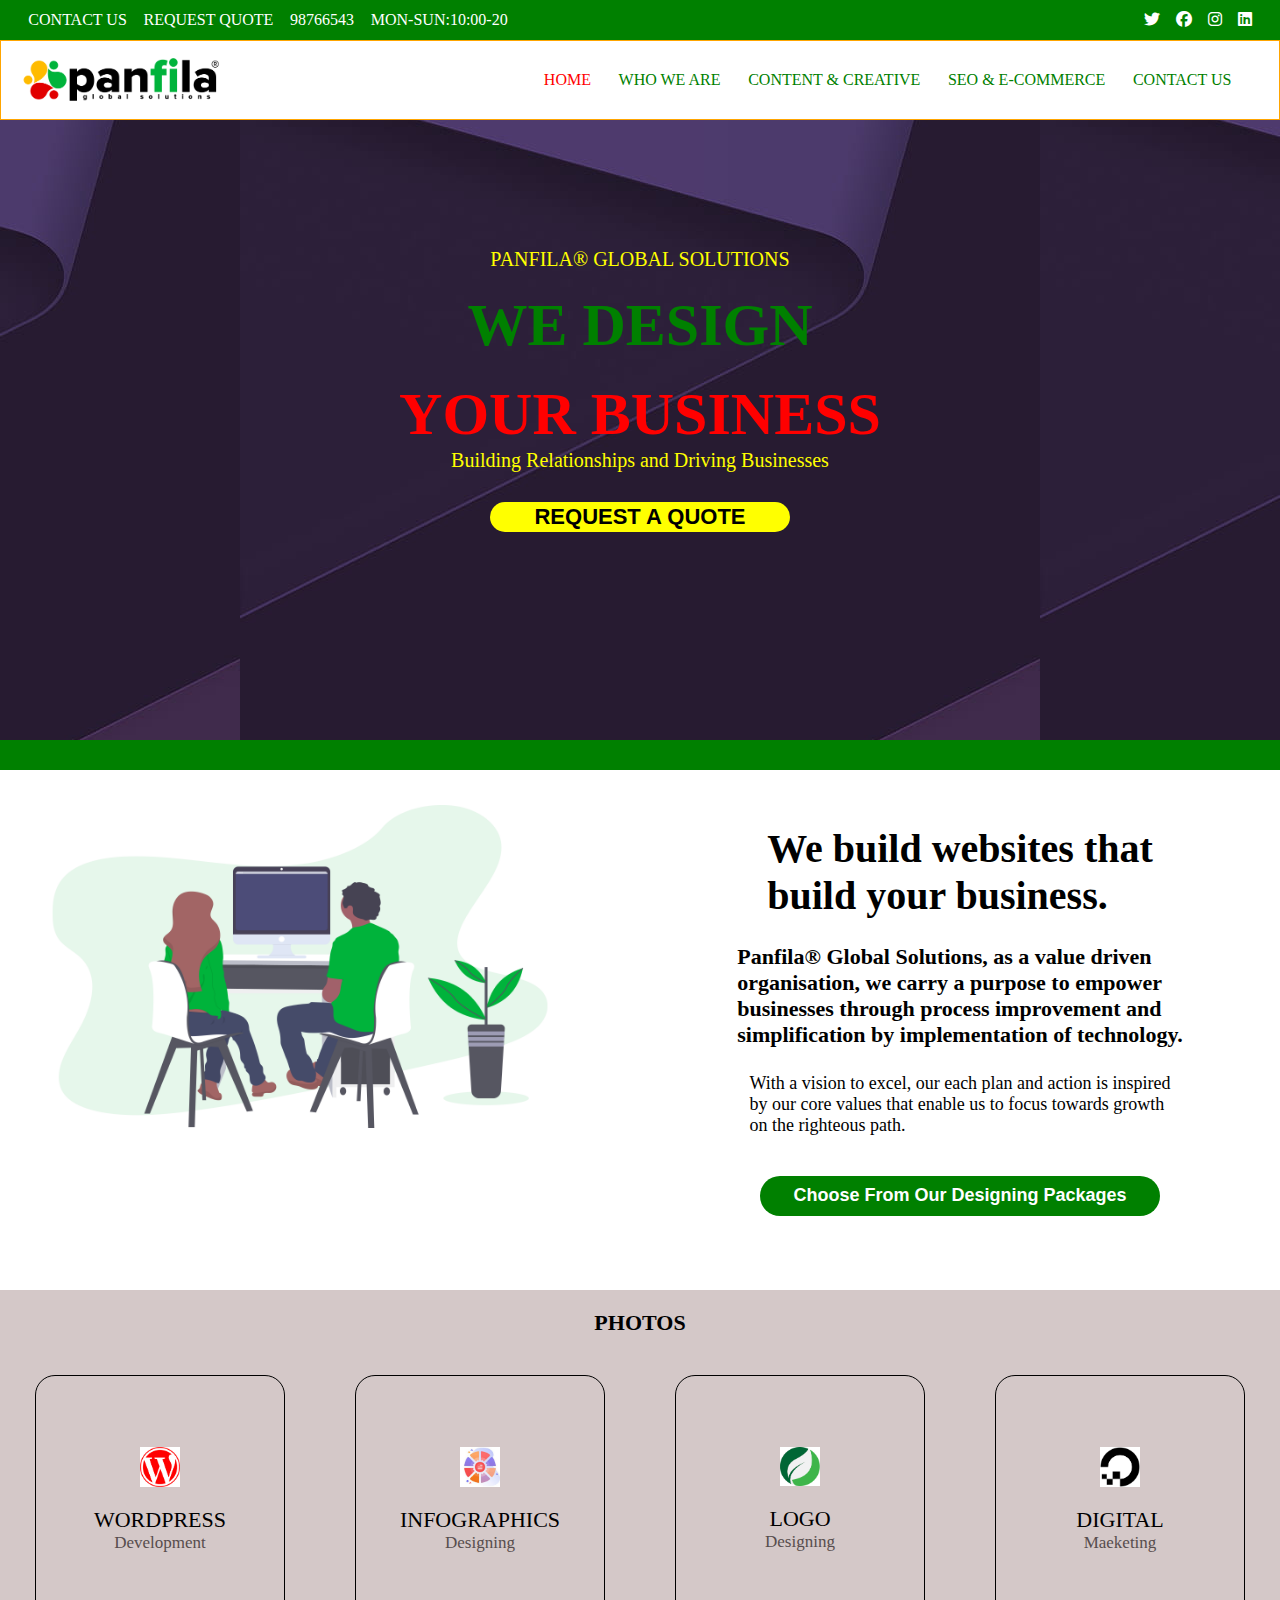
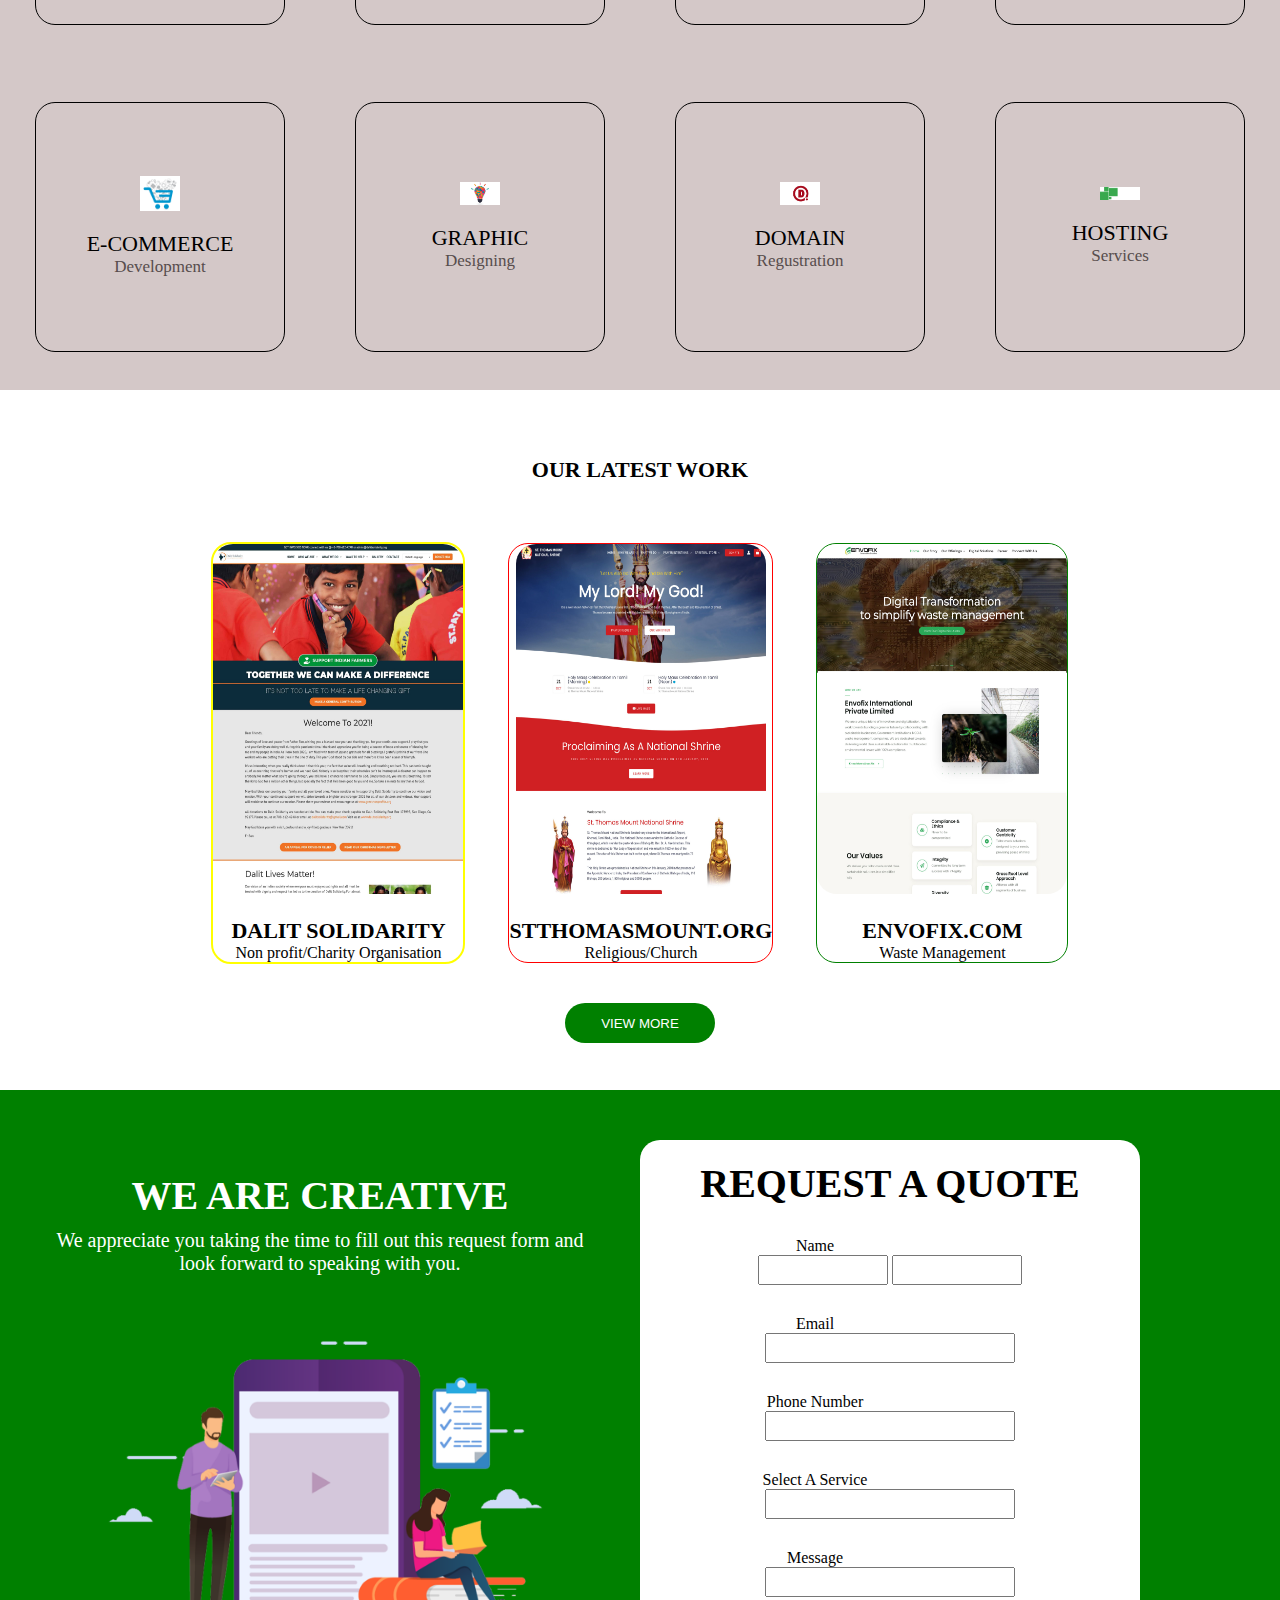
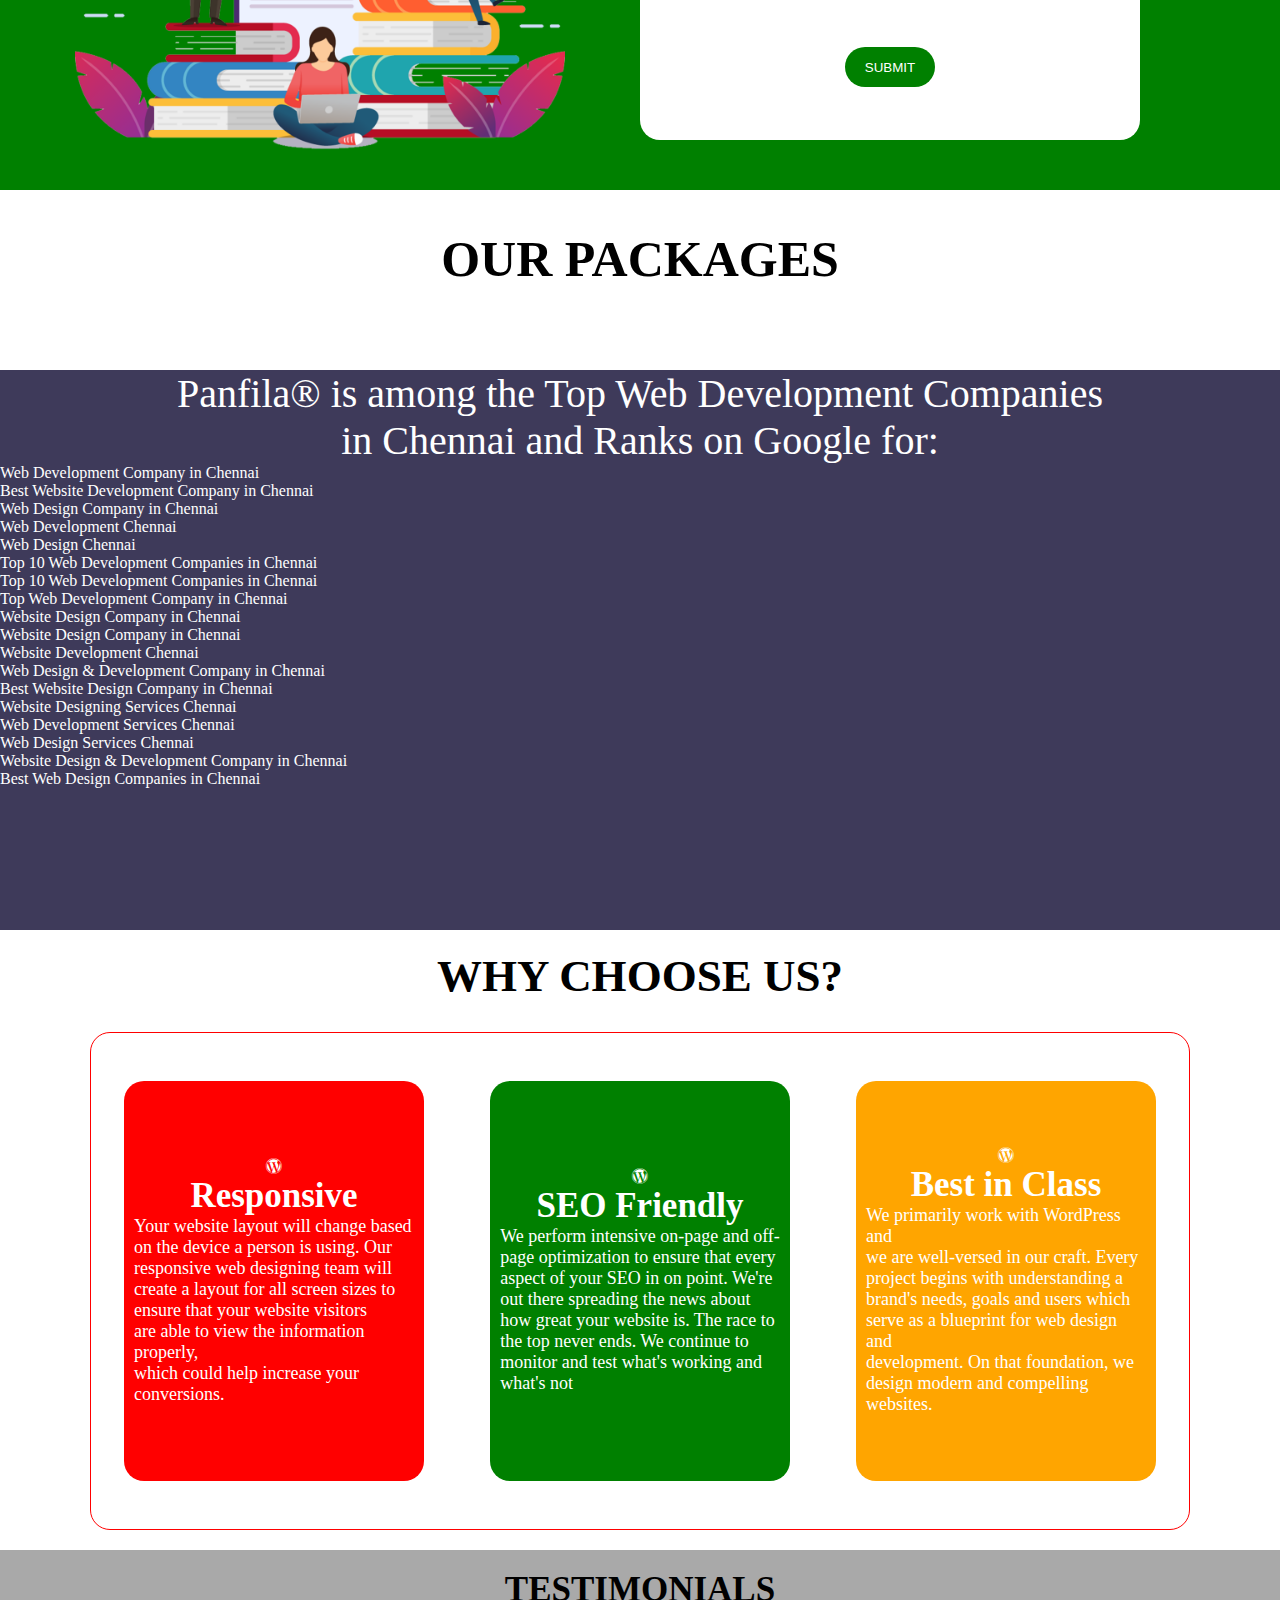
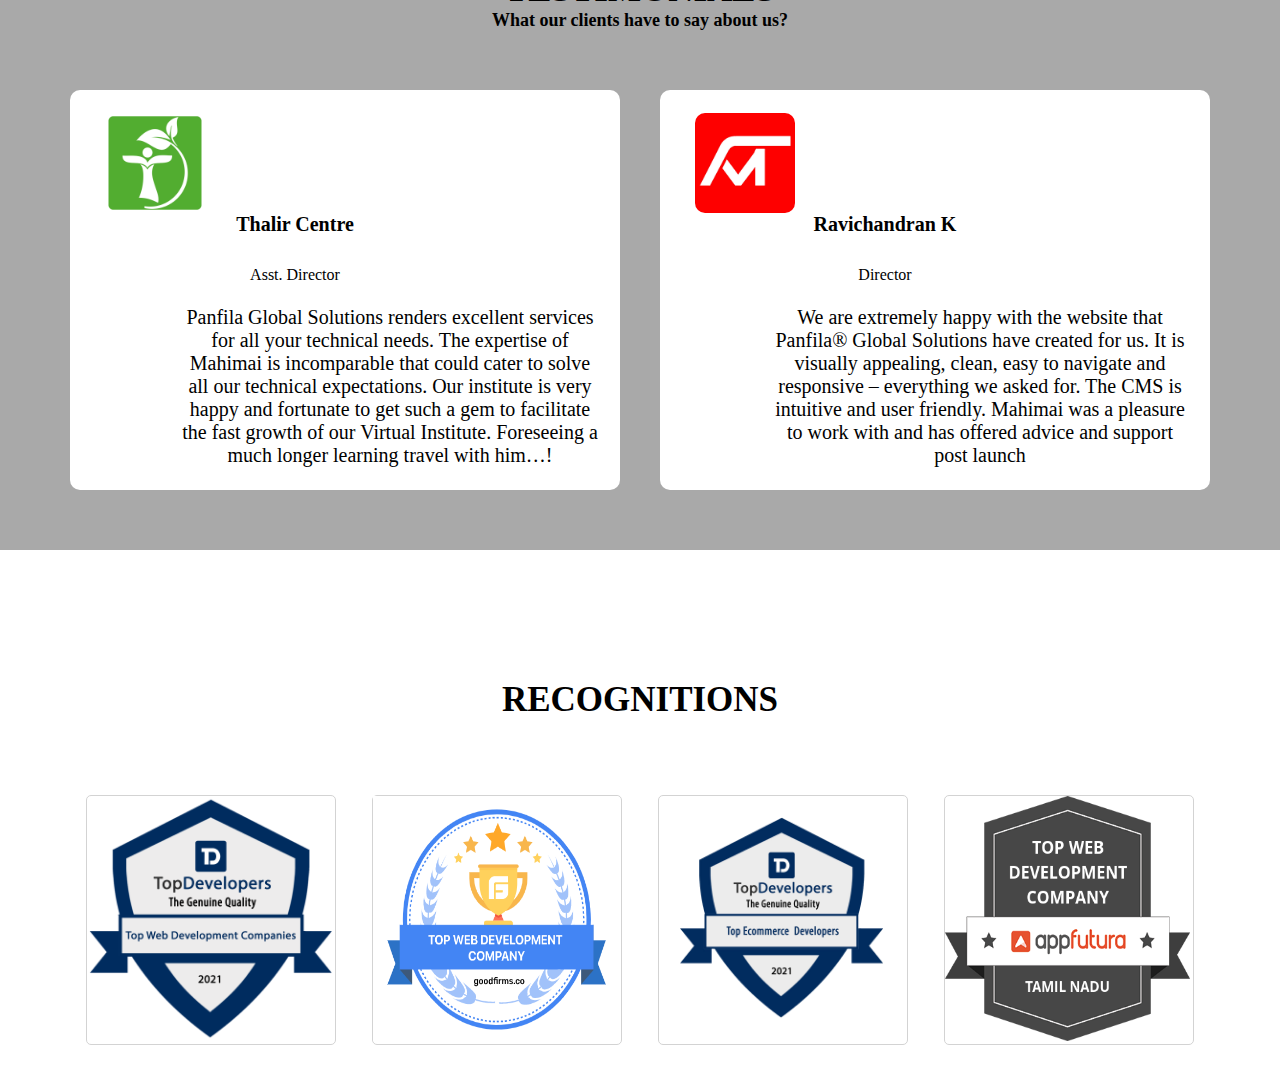
<file: index.html>
<!DOCTYPE html>
<html lang="en">
<head>
    <meta charset="UTF-8">
    <meta http-equiv="X-UA-Compatible" content="IE=edge">
    <meta name="viewport" content="width=device-width, initial-scale=1.0">
    <title>panfila clone</title>
    <link rel="stylesheet" href="style.css">
<link rel="stylesheet" href="https://cdnjs.cloudflare.com/ajax/libs/font-awesome/6.4.0/css/all.min.css">
</head>

<body>
    <div class="container">

<!--green nav-->
<div class="green-nav">
    <ul class="content">
    <li>CONTACT US</li>
    <li>REQUEST QUOTE</li>
    <li>98766543</li>
    <li>MON-SUN:10:00-20</li>
     </ul>

     <ul class="icon">
        <li><i class="fa-brands fa-twitter"></i></li>
        <li><i class="fa-brands fa-facebook"></i></li>
        <li><i class="fa-brands fa-instagram"></i></li>
        <li><i class="fa-brands fa-linkedin"></i></li>
     </ul>
</div>

<!--white nav-->
<div class="nav">
    <img src="./img panfila.png" alt="">
    <ul>
    <li style="color: red;">HOME</li>
    <li>WHO WE ARE</li>
    <li>CONTENT & CREATIVE</li>
    <li>SEO & E-COMMERCE</li>
<LI>CONTACT US</LI></ul>
</div>

<!--hero section-->
<div class="hero-section">
    
  <div class="text-section">
    <p>PANFILA® GLOBAL SOLUTIONS</p>
    <h1>WE DESIGN</h1>
    <h2>YOUR BUSINESS</h2>
    <p>Building Relationships and Driving Businesses</p>
    <button>REQUEST A QUOTE</button>
  </div>

  
</div>
<div class="green-line"></div>

<div class="business-section">
    <div class="img-part">
        <img src="./undraw_pair_programming_njlp.png" alt="">
    </div>
    <div class="text-part">
        <h2>We build websites that <br>
            build your business.</h2>
        <h6>Panfila® Global Solutions, as a value driven <br>
            organisation, we carry a purpose to empower <br>
            businesses through process improvement and <br>
            simplification by implementation of technology.</h6>
        <p>With a vision to excel, our each plan and action is inspired <br>
            by our core values that enable us to focus towards growth <br>
            on the righteous path.</p>
        <button>Choose From Our Designing Packages</button>
    </div>
</div>

<div class="services">
    <h1>PHOTOS</h1>
    <div class="service-part-one">
        <div class="box box-a">
            <img src="./wordpress.png" alt="">
            <h1>WORDPRESS</h1>
            <H6>Development</H6>

        </div>
        <div class="box box-b">
            <img src="./infographics.jfif" alt="">
            <h1>INFOGRAPHICS</h1>
            <h6>Designing</h6>
        </div>
        <div class="box box-c">
            <img src="./leaf.png" alt="">
            <h1>LOGO</h1>
            <h6>Designing</h6>
        </div>
        <div class="box box-d">
            <img src="./digital.png" alt="">
            <h1>DIGITAL</h1>
            <h6>Maeketing</h6>
        </div>
    </div>
    <div class="service-part-one">
        <div class="box box-1">
            <img src="./E-commerce.png" alt="">
            <h1>E-COMMERCE</h1>
            <h6>Development</h6>
        </div>
        <div class="box box-2">
            <img src="./graphic.jfif" alt="">
            <h1>GRAPHIC</h1>
            <h6>Designing</h6>
        </div>
        <div class="box box-3">
            <img src="./domain.png" alt="">
            <h1>DOMAIN</h1>
            <h6>Regustration</h6>
        </div>
        <div class="box box-4">
            <img src="./hosting.png" alt="">
            <h1>HOSTING</h1>
            <h6>Services</h6>
        
        </div>
    </div>

</div>
   

<div class="work">
    <h1>OUR LATEST WORK</h1>

    <div class="picture">
      <div class="poster poster-a">
        <img src="./box-a.jpg" alt="">
        <h1>DALIT SOLIDARITY</h1>
        <p>Non profit/Charity Organisation</p>    
    </div>
      <div class="poster poster-b">
        <img src="./box-b.jpg" alt="">
        <h1>STTHOMASMOUNT.ORG</h1>
        <p>Religious/Church</p>
    </div>
      <div class="poster poster-c">
        <img src="./box-c.jpg" alt="">
        <h1>ENVOFIX.COM</h1>
        <p>Waste Management</p>
      </div>
    </div>

<button>VIEW MORE</button>
</div>

   <div class="form-section">
   
          <div class="img-parts">
        
                <h1>WE ARE CREATIVE</h1>
                <P>We appreciate you taking the time to fill out this request form and <br> look forward to speaking with you.</P>
            
              <img src="./req-a-quote.png" alt="">
          </div>


         <div class="form-parts">
            <div class="FORMS">
                <h1>REQUEST A QUOTE</h1>
                <label for="">Name</label>
                <div class="span">
                    <input type="text">
                    <input type="text">
                </div>
                <label for="">Email</label>
                <input type="text">
                <label for="">Phone Number</label>
                <input type="text">
                <label for="">Select A Service</label>
                <input type="text">
                <label for="">Message</label>
                <input type="text">
                <button>SUBMIT</button>
            </div>
           
         </div>

   </div>

<div class="packages">
<h1>OUR PACKAGES</h1>
<div class="package-part">
    <P>Panfila® is among the Top Web Development Companies <br> in Chennai and Ranks on Google for:</P>
    
        <ul class="pkg">
            <li> Web Development Company in Chennai</li>
            <li> Best Website Development Company in Chennai</li>
            <li> Web Design Company in Chennai</li>
            <li> Web Development Chennai</li>
            <li> Web Design Chennai</li>
            <li> Top 10 Web Development Companies in Chennai</li>
            <li> Top 10 Web Development Companies in Chennai</li>
            <li> Top Web Development Company in Chennai</li>
            <li>Website Design Company in Chennai</li>
        </ul>
        <ul class="pkgs">
            <li>Website Design Company in Chennai</li>
            <li>Website Development Chennai</li>
            <li>Web Design & Development Company in Chennai</li>
            <li>Best Website Design Company in Chennai</li>
            <li>Website Designing Services Chennai</li>
            <li>Web Development Services Chennai</li>
            <li>Web Design Services Chennai</li>
            <li>Website Design & Development Company in Chennai</li>
            <li>Best Web Design Companies in Chennai</li>
        </ul>

    </div>

</div>

<div class="choose-us">
    <h1>WHY CHOOSE US?</h1>
    <div class="choose-us-box">
        <div class="box-aa">
            <li><i class="fa-brands fa-wordpress"></i></li>
            <h2>Responsive</h2>
            <p>Your website layout will change based <br> on the device a person is using. Our <br> responsive web designing team will <br> create a layout for all screen sizes to <br> ensure that your website visitors <br> are able to view the information properly, <br> which could help increase your <br> conversions.</p>
        </div>
        <div class="box-bb">
            <li><i class="fa-brands fa-wordpress"></i></li>
            <h2>SEO Friendly</h2>
            <p>We perform intensive on-page and off-<br> page optimization to ensure that every <br> aspect of your SEO in on point. We're <br> out there spreading the news about <br> how great your website is. The race to  <br> the top never ends. We continue to <br> monitor and test what's working and <br> what's not</p>
        </div>
        <div class="box-cc">
            <li><i class="fa-brands fa-wordpress"></i></li>
            <h2>Best in Class</h2>
            <p>We primarily work with WordPress and <br> we are well-versed in our craft. Every <br> project begins with understanding a <br> brand's needs, goals and users which <br> serve as a blueprint for web design and <br> development. On that foundation, we <br> design modern and compelling <br> websites.</p>
        </div>
    </div>
    
</div>

<div class="testimonials">
    <h1>TESTIMONIALS</h1>
    <h6>What our clients have to say about us?</h6>
   <div class="testimonialss">
    <div class="testimonial-part1">
        <img src="./THWC_LOGO_SQ_ICONPNG.png" alt="">
        <h2>Thalir Centre</h2>
        <h6>Asst. Director</h6>
        <p>Panfila Global Solutions renders excellent services <br> for all your technical needs. The expertise of <br> Mahimai is incomparable that could cater to solve <br> all our technical expectations. Our institute is very <br> happy and fortunate to get such a gem to facilitate <br> the fast growth of our Virtual Institute. Foreseeing a <br> much longer learning travel with him…!</p>

    </div>
    <div class="testimonial-part2">
        <img src="./MT-Logo-Hi-Res-2-2048x2048.jpg" alt="">
        <h2>Ravichandran K</h2>
        <h6>Director</h6>
        <p>We are extremely happy with the website that <br> Panfila® Global Solutions have created for us. It is <br> visually appealing, clean, easy to navigate and <br> responsive – everything we asked for. The CMS is <br> intuitive and user friendly. Mahimai was a pleasure <br> to work with and has offered advice and support <br> post launch</p>
    </div>
   </div>

</div>


<div class="recognitions">
    <h1>RECOGNITIONS</h1>
   <div class="box-abcd">
    <div class="box-rctn-a">
        <img src="./rctn-a.png" alt="">
    </div>
    <div class="box-rctn-b">
        <img src="./rctn-b.png" alt="">
    </div>
    <div class="box-rctn-c">
        <img src="./rctn-c.png" alt="">
    </div>
    <div class="box-rctn-d">
        <img src="./rctn-d.png" alt="">
    </div>
   </div>
</div>




</div>
    
</body>
</html>
</file>
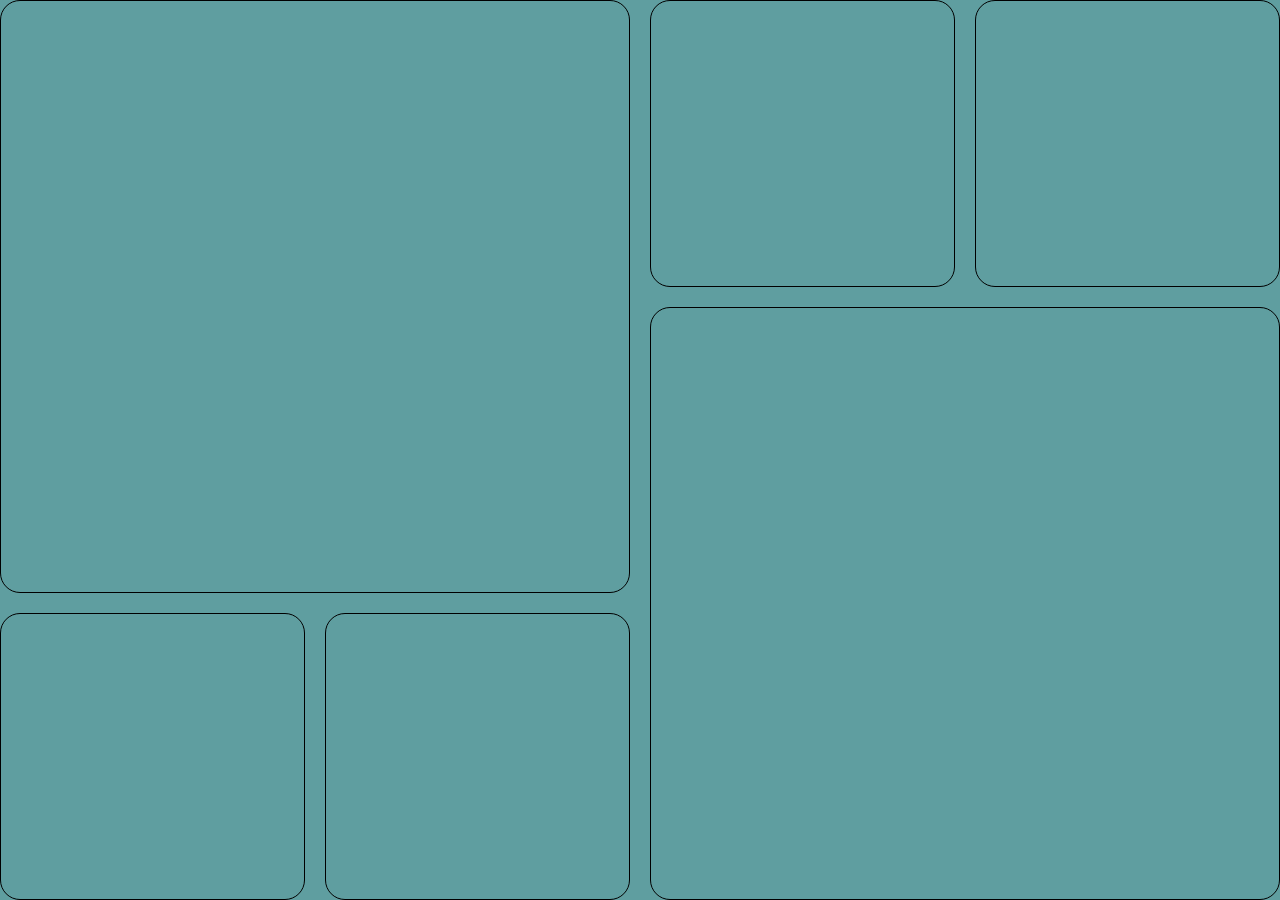
<file: CSS GRID.html>
<!DOCTYPE html>
<!-- saved from url=(0023)http://127.0.0.1:56833/ -->
<html lang="en"><head><meta http-equiv="Content-Type" content="text/html; charset=UTF-8">
    
    <meta http-equiv="X-UA-Compatible" content="IE=edge">
    <meta name="viewport" content="width=device-width, initial-scale=1.0">
    <title>CSS GRID</title>
    
<link rel="stylesheet" href="./CSS GRID_files/style.css"></head>
<body>
    <div class="grid-container">
        <div class="box-a"></div>
        <div class="box-b"></div>
        <div class="box-c"></div>
        <div class="box-d"></div>
        <div class="box-e"></div>
        <div class="box-f"></div>
    </div>
    
<!-- Code injected by live-server -->
<script>
	// <![CDATA[  <-- For SVG support
	if ('WebSocket' in window) {
		(function () {
			function refreshCSS() {
				var sheets = [].slice.call(document.getElementsByTagName("link"));
				var head = document.getElementsByTagName("head")[0];
				for (var i = 0; i < sheets.length; ++i) {
					var elem = sheets[i];
					var parent = elem.parentElement || head;
					parent.removeChild(elem);
					var rel = elem.rel;
					if (elem.href && typeof rel != "string" || rel.length == 0 || rel.toLowerCase() == "stylesheet") {
						var url = elem.href.replace(/(&|\?)_cacheOverride=\d+/, '');
						elem.href = url + (url.indexOf('?') >= 0 ? '&' : '?') + '_cacheOverride=' + (new Date().valueOf());
					}
					parent.appendChild(elem);
				}
			}
			var protocol = window.location.protocol === 'http:' ? 'ws://' : 'wss://';
			var address = protocol + window.location.host + window.location.pathname + '/ws';
			var socket = new WebSocket(address);
			socket.onmessage = function (msg) {
				if (msg.data == 'reload') window.location.reload();
				else if (msg.data == 'refreshcss') refreshCSS();
			};
			if (sessionStorage && !sessionStorage.getItem('IsThisFirstTime_Log_From_LiveServer')) {
				console.log('Live reload enabled.');
				sessionStorage.setItem('IsThisFirstTime_Log_From_LiveServer', true);
			}
		})();
	}
	else {
		console.error('Upgrade your browser. This Browser is NOT supported WebSocket for Live-Reloading.');
	}
	// ]]>
</script>

</body></html>
</file>
<file: style.css>
*{
    padding: 0;
    margin: 0;
    box-sizing: border-box;
}
.container{
width: 100%;
height: auto;

}

.green-nav{
width: 100%;
height: 40px;
background-color: green;
display: flex;
align-items: center;
justify-content: space-between;
padding-left: 20px;
padding-right: 20px;

}
.green-nav ul{
    display: flex;
    justify-content: space-around;
    color: white;
    list-style: none;
}
.content{
        width: 40%;
}

.icon{
       width: 10%;
}
.nav{
    width: 100%;
    height: 80px;
    background-color: white;
    border: 1px solid orange;
    display: flex;
    align-items: center;
    justify-content: center;
    justify-content: space-between;
    padding-right: 20px;
    padding-left: 20px;
    position:fixed;
    color: white;
}
.nav img{
    width: 200px;
}
.nav ul{
    width: 60%;
    color: green;
    display: flex;
    align-items: center;
    justify-content: center;
    justify-content: space-evenly;
    list-style: none;
}
.hero-section{
    width: 100%;
    height: 700px;
    display: flex;
    align-items: center;
    justify-content: center;
    background-position: center;
    background-image: url(./HD-wallpaper-blade-v8-abstract-android-default-material-stock-zte.jpg)

}
.text-section{
    color: white;
    text-align: center;
}
.text-section p{
    color: yellow;
    font-size: 20px;

}
.text-section h1{
    color: green;
    font-size: 60px;
    font-weight: 800;
    margin-top: 20px;
}
.text-section h2{
    color: red;
    font-size: 60px;
    margin-top: 20px;
}
.text-section button{
    width: 300px;
    height: 30px;
    border-radius: 20px;
    border: none;
    font-size: 22px;
    font-weight: 700;
    background-color: yellow;
    color: black;
    margin-top: 30px;


}
.green-line{
    width: 100%;
    height: 30px;
background-color: green;
}

.business-section{
    width: 100%;
    height: 500px;
    display: flex;
}
.img-part{
    width: 50%;
}
.img-part img{
    width: 600px;
}
.text-part{
    width: 50%;
    display: flex;
align-items: center;
justify-content: center;
flex-direction: column;
}
.text-part h2{
    font-size: 40px;
    font-weight: 600;
}
.text-part h6{
    font-size: 22px;
    margin-top: 25px;
}
.text-part p{
    font-size: 18px;
    margin-top: 25px;
}
.text-part button{
    background-color: green;
    color: white;
    width: 400px;
    height: 40px;
    border-radius: 20px;
    border: none;
    font-size: 18px;
    font-weight: 600;
    margin-top: 40px;

}
.text-part button:hover{
    background-color: red
    
}

.services{
    width: 100%;
    height: 700px;
    background-color: rgb(212, 200, 200);
    display: flex;
    align-items: center;
    flex-direction: column;
    margin-top: 20px;
    text-align: center;
}
h1{
    width: 100%;
    margin-top: 20px;
    
}
.service-part-one{
    width: 100%;
    height:100%;
    background-color: rgb(212, 200, 200);
    display: flex;
    align-items: center;
    justify-content:space-around;
    margin:20px;
    
    
}
.box{
    height: 250px;
    width: 250px;
    background-color: rgb(212, 200, 200);
    border: 1px solid black;
    display: flex;
    align-items: center;
    justify-content: center;
    flex-direction: column;
    border-radius: 20px;
}
.service-part-one img{
    width: 40px;
    
}


.box h1{
    font-size: 22px;
    font-weight: 500;
    color:black;
}
.box h6{
    font-size:17px;
    font-weight: 200;
    color:rgb(87, 77, 77);
}

.work{
    width: 100%;
    height: 700px;
    text-align: center;
    display: flex;
    align-items: center;
    justify-content: center;
    flex-direction: column;
}
.picture{
    width: 900px;
    height: 500px;
    border-radius: 20px;
    background-color: white;
    display: flex;
    align-items: center;
    justify-content:space-around;
    margin-top: 20px;
}


.poster-a img{
    width: 250px;
    height: 350px;
    border-radius: 20px;
}

h1{
    font-size: 22px;
}

.poster-b img{
    width: 250px;
    height: 350px;
    border-radius: 20px;
}
.poster-c img{
    width: 250px;
    height: 350px;
    border-radius: 20px;
}

button{
    width: 150PX;
    height: 40PX;
    background-color:green;
    color: white;
    border-radius: 20PX;
    border: none;
    
}
.picture img:hover{
    transition: all ease-in-out 0.3s;
    transform: scale(80%);
}

 .poster-a{
    border: 2px solid yellow;
    border-radius: 20px;
 }
 .poster-b{
    border: 1px solid red;
    border-radius: 20px;
 }
 .poster-c{
    border: 1px solid green;
    border-radius: 20px;
 }
 
 button:hover{
    background-color: red;
 }

 .form-section{
    width: 100%;
    height: 700px;
    background-color: green;
    display: flex;
    align-items: center;
    justify-content: center;
 }


 .img-parts{
    width: 50%;
    height: auto;
    text-align: center;
 }
.img-parts img{
    width: 500px;
    margin-top: 20px;
}
.img-parts h1{
    font-size: 40px;
    color: white;
    margin-top: 90px;
       
}
.img-parts p{
    font-size: 20px;
    font-weight: 500;
    color: white;
    margin-top: 10px;
}



 .form-parts{
    width: 50%;
    height: auto;
 }
.FORMS{
    width: 500PX;
    height: 600PX;
    background-color: white;
    border-radius: 20px;
    text-align: center;
    display: flex;
    align-items: center;
    flex-direction: column;
}
.FORMS h1{
    font-size: 40px;
}
label{
    margin-top: 30px;
    padding-right: 150px;
}
.span input{
width: 130px;
height: 30px;


}
input{
    width: 250px;
    height: 30px;

}



.form-parts button{
    width: 90px;
margin-top: 50px;
background-color: green;
color: white;
}
.form-parts button:hover{
    background-color: red;
    color: white;
}



.packages{
    width: 100%;
    height: 700px;
}

.packages h1{
    width: 100%;
    height: 20%;
    background-color: white;
    text-align: center;
    font-size: 50px;
    margin-top: 40px;
}

.package-part{
    width: 100%;
    height: 80%;
    background-color: rgb(62, 58, 90);
    color: white;
}
.package-part p{
    font-size: 40px;
     text-align: center;
}






.choose-us{
    width: 100%;
    height: 600px;
    display: flex;
    align-items: center;
    justify-content: center;
    flex-direction: column;
}
.choose-us h1{
    font-size: 45px;
    text-align: center;
}

.choose-us-box{
    width: 1100px;
    height: 500px;
    border: 1px solid red;
    border-radius: 20px;
    margin-top: 30px;
    display: flex;
    align-items: center;
    justify-content:space-around;
}
.choose-us-box h2{
    font-size: 35px;
}
.choose-us-box p{
    font-size: 18px;
}
.box-aa{
    width: 300px;
    height: 400px;
    background-color: red;
    color: white;
    border-radius: 20px;
    display: flex;
    align-items: center;
    justify-content: center;
    flex-direction: column;
    padding-left: 10px;
    padding-right: 10px;
    list-style: none;
}
.box-bb{
    width: 300px;
    height: 400px;
    background-color:green;
    color: white;
    border-radius: 20px;
    display: flex;
    align-items: center;
    justify-content: center;
    flex-direction: column;
    padding-left: 10px;
    padding-right: 10px;
    list-style: none;
}
.box-cc{
    width: 300px;
    height: 400px;
    background-color:orange;
    color: white;
    border-radius: 20px;
    display: flex;
    align-items: center;
    justify-content: center;
    flex-direction: column;
    padding-left: 10px;
    padding-right: 10px;
    list-style: none;
}

.testimonials{
    width: 100%;
    height:600px;
    background-color: darkgray;
text-align: center;
}
.testimonials h1{
    width: 100%;
    height: 50px;
    font-size: 35px;
    padding-top: 20px;
}
.testimonials h6{
width: 100%;
height: 40px;
font-size: 18px;
margin-top: 10px;
}
.testimonialss{
    width: 100%;
    height: 80%;
    display: flex;
    align-items: center;
    justify-content:space-around;
    padding-left: 50px;
    padding-right: 50px;
}
.testimonial-part1{
    width: 550px;
    height:400px;
    background-color: white;
    border-radius: 10px;
    display: flex;
    align-items: center;
    justify-content: center;
    flex-direction: column;
}
.testimonial-part2{
    width: 550px;
    height:400px;
    background-color: white;
    border-radius: 10px;
    display: flex;
    align-items: center;
    justify-content: center;
    flex-direction: column;
}
.testimonialss img{
    width: 100px;
    height: 100px;
    margin-right: 380px;
    border-radius: 10px;
}


.testimonialss h2{
    font-size: 20px;
    margin-bottom: 20px;
    padding-right: 100px;
}
.testimonialss h6{
font-size: 16px;
font-weight: 200;
padding-right: 100px;
}
.testimonialss p{
    font-size: 20px;
    padding-left: 110px;
    padding-right: 20px;
}

.recognitions{
    width: 100%;
    height: 500px;
}
.recognitions h1{
    width:100%;
    height: 40%;
    text-align: center;
    font-size: 35px;
    padding-top: 110px;
}
.box-abcd{
    width: 100%;
    height: 60%;
    display: flex;
    align-items: center;
    justify-content: space-evenly;
    padding-left: 50px;
    padding-right: 50px;
}
.box-abcd img{
    width: 245px;
    height: 245px;
}

.box-rctn-a{
    width: 250px;
    height: 250px;
    border: 1px solid lightgray;
    border-radius: 5px;
}
.box-rctn-b{
    width: 250px;
    height: 250px;
    border: 1px solid lightgray;
    border-radius: 5px;
}
.box-rctn-c{
    width: 250px;
    height: 250px;
    border: 1px solid lightgray;
    border-radius: 5px;
}
.box-rctn-d{
    width: 250px;
    height: 250px;
    border: 1px solid lightgray;
    border-radius: 5px;
}
</file>
<file: CSS GRID_files/style.css>
*{
    padding: 0;
    margin: 0;
    box-sizing: border-box;
}

.grid-container{
    width: 100%;
    height: 100vh;
    background-color: cadetblue;
    display: grid;
    gap: 20px;
    grid-template-columns: repeat(4,1fr);
    grid-template-rows: repeat(3,1fr);
}
.box-a{
    border: 1px solid black;
    background-image:url(https://source.unsplash.com/random/900x700/?trees);
    background-position: center;
    background-size: cover;
    grid-column: 1/3;
    grid-row: 1/3;
    border-radius: 20px;
}
.box-b{
    border: 1px solid black;
    background-image: url(https://source.unsplash.com/random/900x700/?mountain);
    background-position: center;
    background-size: cover;
    grid-column: 3/4;
    grid-row: 1/2;
    border-radius: 20px;
}
.box-c{
    border: 1px solid black;
    background-image: url(https://source.unsplash.com/random/900x700/?road);
    background-position: center;
    background-size: cover;
    grid-column: 4/5;
    grid-row: 1/2;
    border-radius: 20px;
}
.box-d{
    border: 1px solid black;
    background-image: url(https://source.unsplash.com/random/900x700/?river);
    background-position: center;
    background-size: cover;
    grid-column: 1/2;
    grid-row: 3/4;
    border-radius: 20px;
}
.box-e{
    border: 1px solid black;
    background-image: url(https://source.unsplash.com/random/900x700/?fountain);
    background-position: center;
    background-size: cover;
    grid-column: 2/3;
    grid-row: 3/4;
    border-radius: 20px;
}
.box-f{
    border: 1px solid black;
    background-image: url(https://source.unsplash.com/random/900x700/?sky);
    background-position: center;
    background-size: cover;
    grid-column: 3/5;
    grid-row: 2/4;
    border-radius: 20px;
}
</file>
